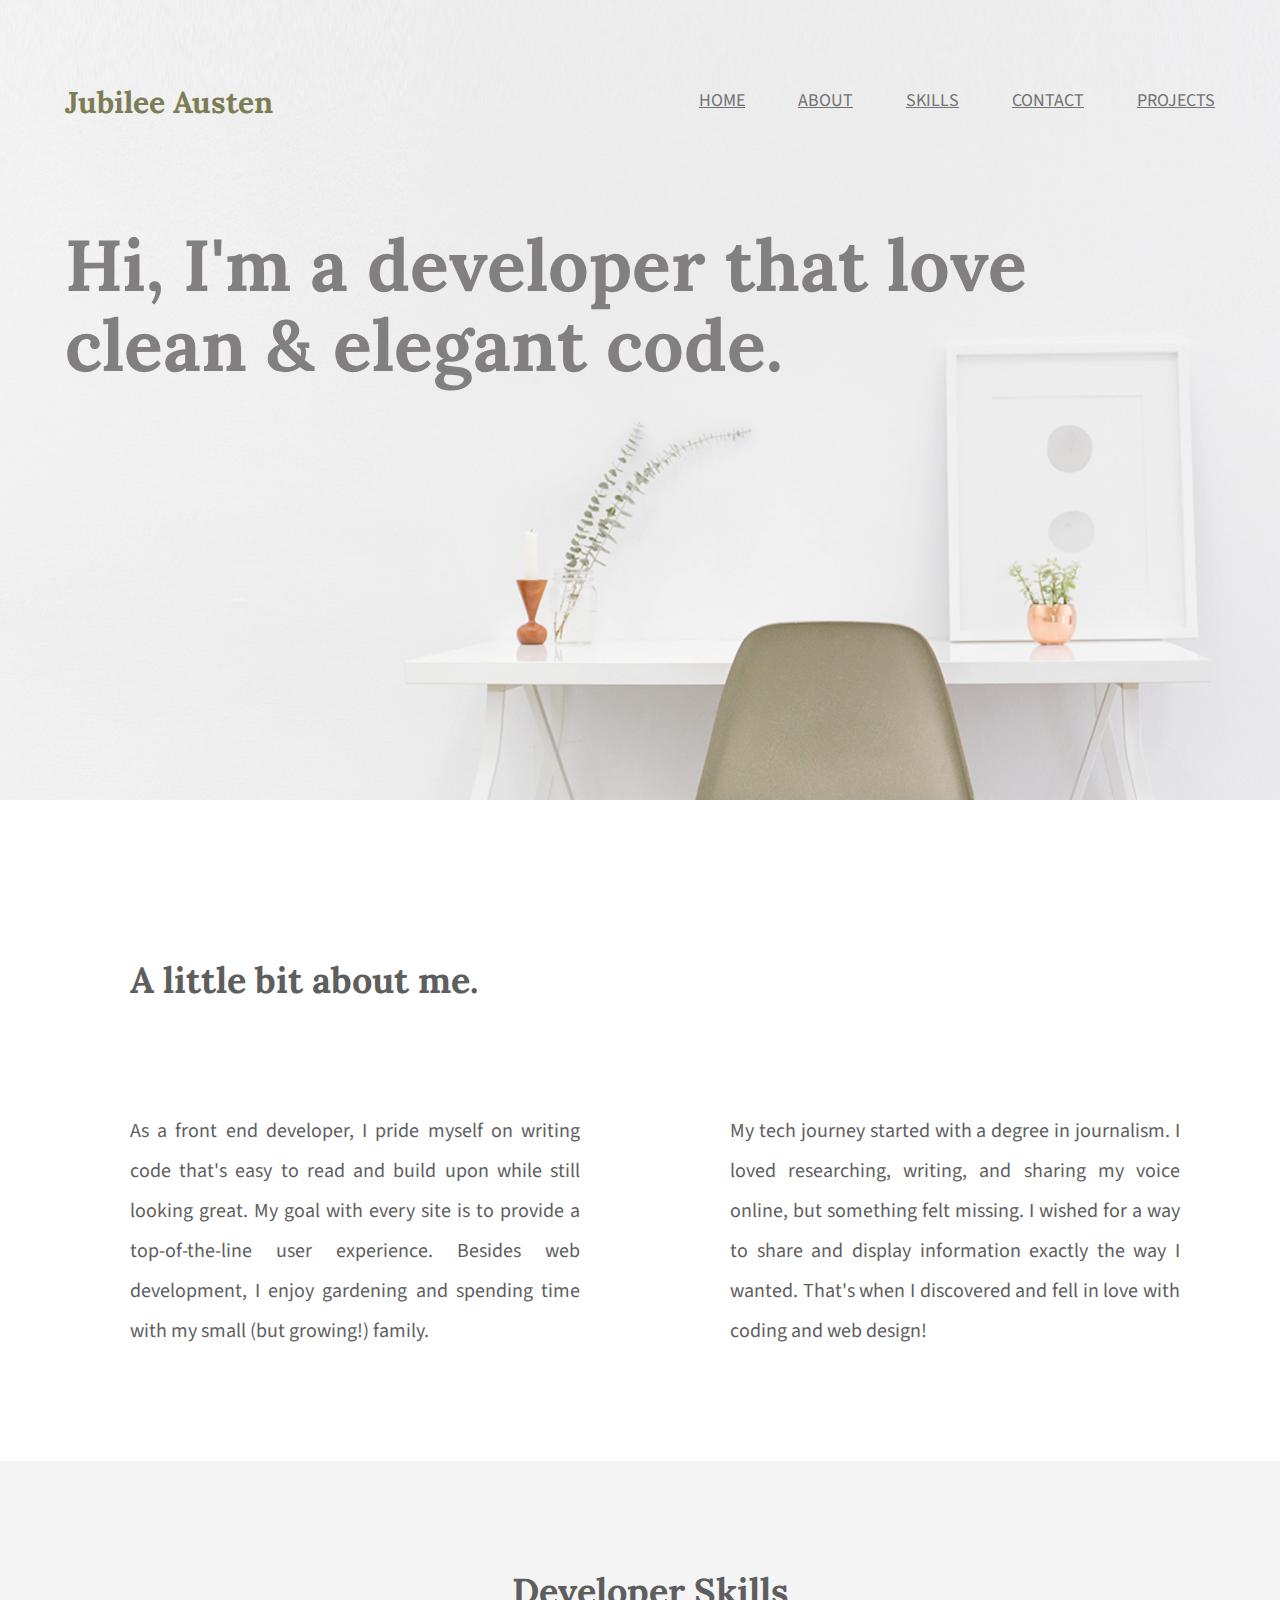
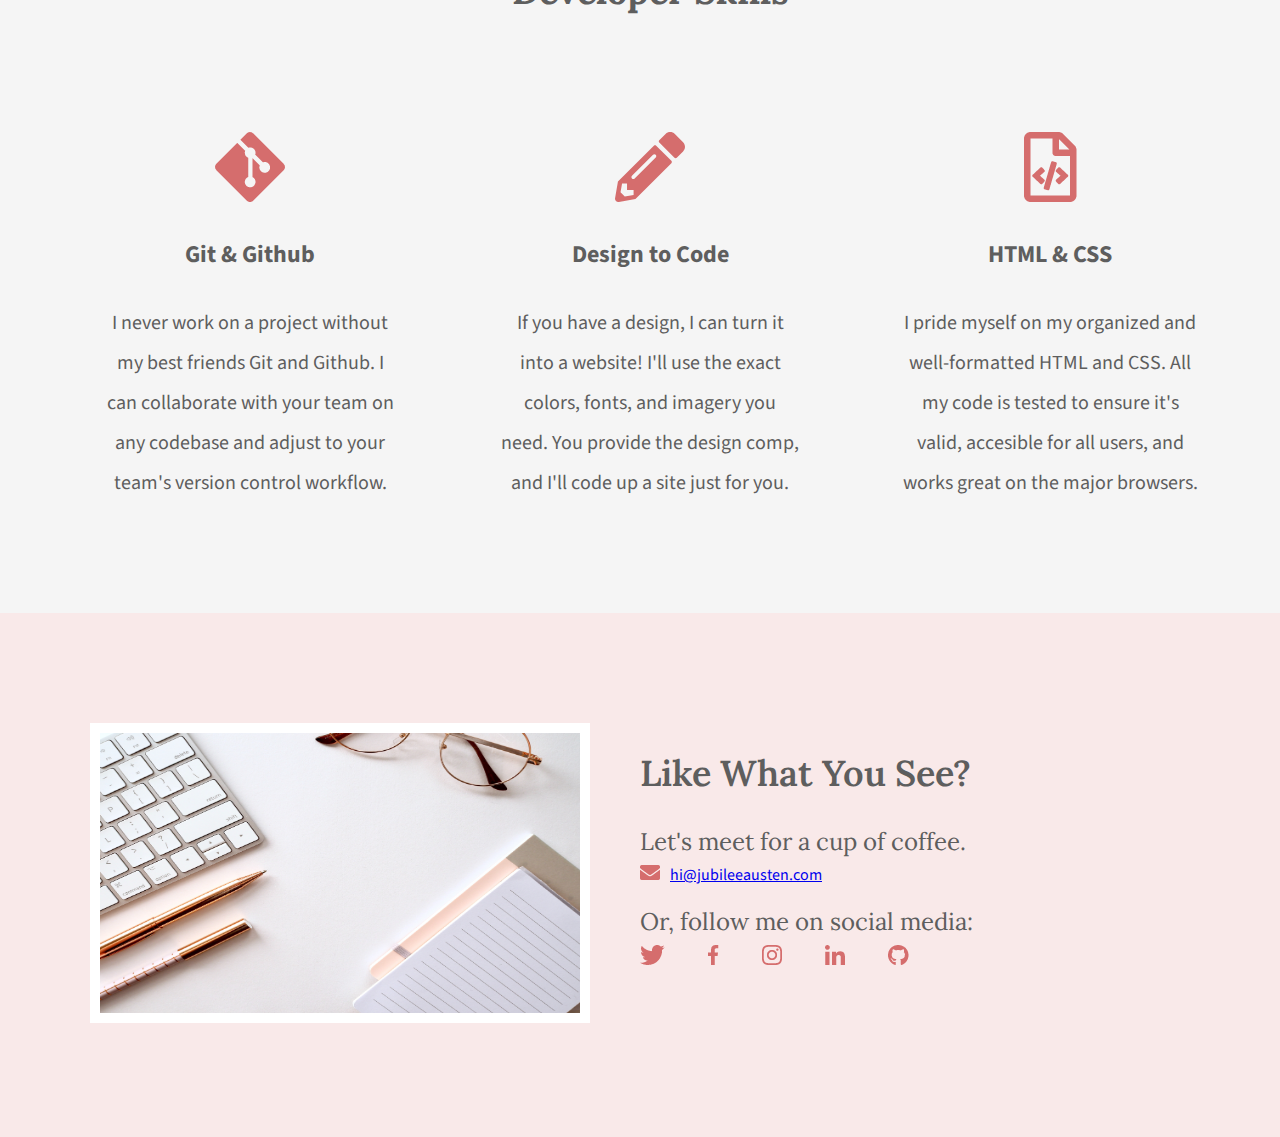
<file: index.html>
<!DOCTYPE html>
<html lang="en">

<head>
    <meta charset="UTF-8">
    <title>Jubilee Austen | Portfolio</title>
    <link rel="stylesheet" href="css/normalize.css">
    <link rel="stylesheet" href="css/main.css">
    <link rel="preconnect" href="https://fonts.googleapis.com">
    <link rel="preconnect" href="https://fonts.gstatic.com" crossorigin>
    <link
        href="https://fonts.googleapis.com/css2?family=Lora:ital,wght@1,600&family=Source+Sans+Pro:wght@400;700&display=swap"
        rel="stylesheet">
</head>

<body>
    <header class="full-background">
        <div class="content-wrapper">
            <h1>Jubilee Austen</h1>
            <nav>
                <ul>
                    <li><a href="#">Home</a></li>
                    <li><a href="#about">About</a></li>
                    <li><a href="#skills">Skills</a></li>
                    <li><a href="#contact">Contact</a></li>
                    <li><a href="projects/index.html">Projects</a></li>
                </ul>
            </nav>
            <h2>Hi, I'm a developer that love clean & elegant code.</h2>
        </div>
    </header>
    <main>
        <section id="about">
            <div class="content-wrapper">
                <h2>A little bit about me.</h2>
                <p>My tech journey started with a degree in journalism. I loved researching,
                    writing, and sharing my voice online, but something felt missing. I wished
                    for a way to share and display information exactly the way I wanted. That's
                    when I discovered and fell in love with coding and web design!</p>
                <p>As a front end developer, I pride myself on writing code that's easy to read
                    and build upon while still looking great. My goal with every site is to provide
                    a top-of-the-line user experience. Besides web development, I enjoy
                    gardening and spending time with my small (but growing!) family.</p>
            </div>
        </section>
        <section id="skills">
            <div class="content-wrapper">
                <h2>Developer Skills</h2>
                <div class="skill-list">
                    <img src="img/html-icon.png" alt="HTML icon">
                    <h3>HTML & CSS</h3>
                    <p>I pride myself on my organized and well-formatted HTML and CSS. All my code is tested to ensure
                        it's valid, accesible for all users, and works great on the major browsers.</p>
                </div>
                <div class="skill-list">
                    <img src="img/pencil-icon.png" alt="Pencil icon">
                    <h3>Design to Code</h3>
                    <p>If you have a design, I can turn it into a website! I'll use the exact colors, fonts, and imagery
                        you need. You provide the design comp, and I'll code up a site just for you.</p>
                </div>
                <div class="skill-list">
                    <img src="img/git-icon.png" alt="git-icon">
                    <h3>Git & Github</h3>
                    <p>I never work on a project without my best friends Git and Github. I can collaborate with your
                        team on any codebase and adjust to your team's version control workflow.</p>
                </div>
            </div>
        </section>
    </main>
    <footer id="contact">
        <div class="content-wrapper">
            <div class="contact-image"><img src="img/jess-bailey-q10VITrVYUM-unsplash.jpg"
                    alt="work surface with notepads,pencils, and keyboard" id="footer-image"></div>
            <div class="contact-info">
                <h2>Like What You See?</h2>
                <h3 id="email-header">Let's meet for a cup of coffee.</h3>
                <a href="mailto:hi@jubileeatusten.com"><img src="img/envelope.png" alt="email icon" id="envelope">hi@jubileeausten.com</a>
                <h3 id="call-to-action-header">Or, follow me on social media:</h3>
                <ul>
                    <li><a href="https://twitter.com" target="_blank"><img src="img/twitter.png" alt="Twitter icon"></a>
                    </li>
                    <li><a href="https://www.facebook.com" target="_blank"><img src="img/facebook.png"
                                alt="Facebook icon"></a></li>
                    <li><a href="https://www.instagram.com/" target="_blank"><img src="img/instagram.png"
                                alt="instagram icon"></a></li>
                    <li><a href="https://www.linkedin.com/" target="_blank"><img src="img/linkedin.png"
                                alt="linkedin icon"></a></li>
                    <li><a href="https://github.com/" target="_blank"><img src="img/github.png" alt="github icon"></a>
                    </li>
                </ul>
            </div>
        </div>
    </footer>
</body>
</file>
<file: css/main.css>
/****** Global Styles ******/
body {
    font-family: 'Source Sans Pro', sans-serif;
    color: #5e5e5e;
}

.content-wrapper {
    width: 1200px;
    margin: 0 auto;
    overflow: auto;
}


/****** Header Styles ******/
.full-background {
    background: url('../img/full-background.png'), #f9efef;
    background-size: cover;
    background-position: center;
    height: 800px;
}

header h1 {
    float: left;
    width: 300px;
    font-family: 'Lora', serif;
    font-size: 30px;
    color: #7B7E54;
    padding: 65px 0 65px 25px;
}

header nav {
    width: 800px;
    float: right;
    text-align: right;
    padding: 75px 25px 75px 0px;
}

nav ul li {
    display: inline-block;
}

nav ul li a {
    text-transform: uppercase;
    font-size: 18px;
    color: #727172;
    padding-left: 50px;
}

header h2 {
    width: 1000px;
    clear: both;
    font-family: 'Lora', serif;
    font-size: 72px;
    line-height: 80px;
    color: #817f80;
    padding: 20px 0px 20px 25px;
}


/****** About Styles ******/
#about .content-wrapper {
    padding: 80px;
}

#about h2 {
    font-family: 'Lora', serif;
    font-size: 36px;
    padding: 50px;
}

#about p {
    float: right;
    width: 450px;
    margin-right: 50px;
    font-size: 20px;
    line-height: 40px;
    padding: 10px 50px;
    text-align: justify;
}


/****** Skill Styles ******/
#skills {
    background-color: #f5f5f5;
    text-align: center;
}

#skills .content-wrapper {
    padding: 40px 50px;
}

#skills .skill-list {
    float: right;
    width: 300px;
    padding: 50px;
}

#skills h2 {
    font-family: 'Lora', serif;
    font-size: 36px;
    padding: 40px;
}

#skills h3 {
    font-size: 24px;
    line-height: 36px;
    margin: 30px 20px;
}

#skills p {
    font-size: 20px;
    line-height: 40px;
}


/****** Contact Styles ******/
#contact {
    background-color: #F9E9E9;
}

#contact .content-wrapper {
    padding: 110px 0px;
}

#contact .contact-image {
    float: left;
    width: 600px;
}

#contact #footer-image {
    width: 500px;
    height: 300px;
    border: 10px solid white;
    margin: 0px 50px;
    box-sizing: border-box;
}

#contact h2 {
    font-family: 'Lora', serif;
    font-weight: 600;
    font-size: 36px;
    margin: 30px 0px;
}

#contact h3 {
    font-size: 24px;
    font-weight: 400;
    line-height: 36px;
    font-family: 'Lora', serif;
}

#contact #email-header {
    margin-bottom: 5px;
}

#contact #call-to-action-header {
    margin: 20px 0px 5px 0px;
}

#contact #envelope {
    padding-right: 10px;
}

#contact ul {
    margin-top: 0px;
    padding-left: 0px;
}

#contact ul li {
    display: inline-block;
}

#contact ul img {
    padding-right: 40px;
}

/****** Project Page Styles ******/
/****** Projects Page Header Styles ******/
#projects .project-hero {
    background-color: #F9E9E9;
}


/****** Projects Page Projects Styles ******/
#projects {
    background-color: #f5f5f5;
    text-align: center;
}

#projects .content-wrapper {
    padding: 40px 50px;

}

#projects .projects-list {
    float: right;
    width: 300px;
    padding: 50px;
}

#projects h2 {
    font-family: 'Lora', serif;
    font-size: 36px;
    padding: 40px;
}

#projects img {
   width: 300px;
   height: 165px;
}
#projects h3 {
    font-size: 24px;
    line-height: 36px;
    margin: 30px 20px;
}

#projects p {
    font-size: 20px;
    line-height: 40px;
}
</file>
